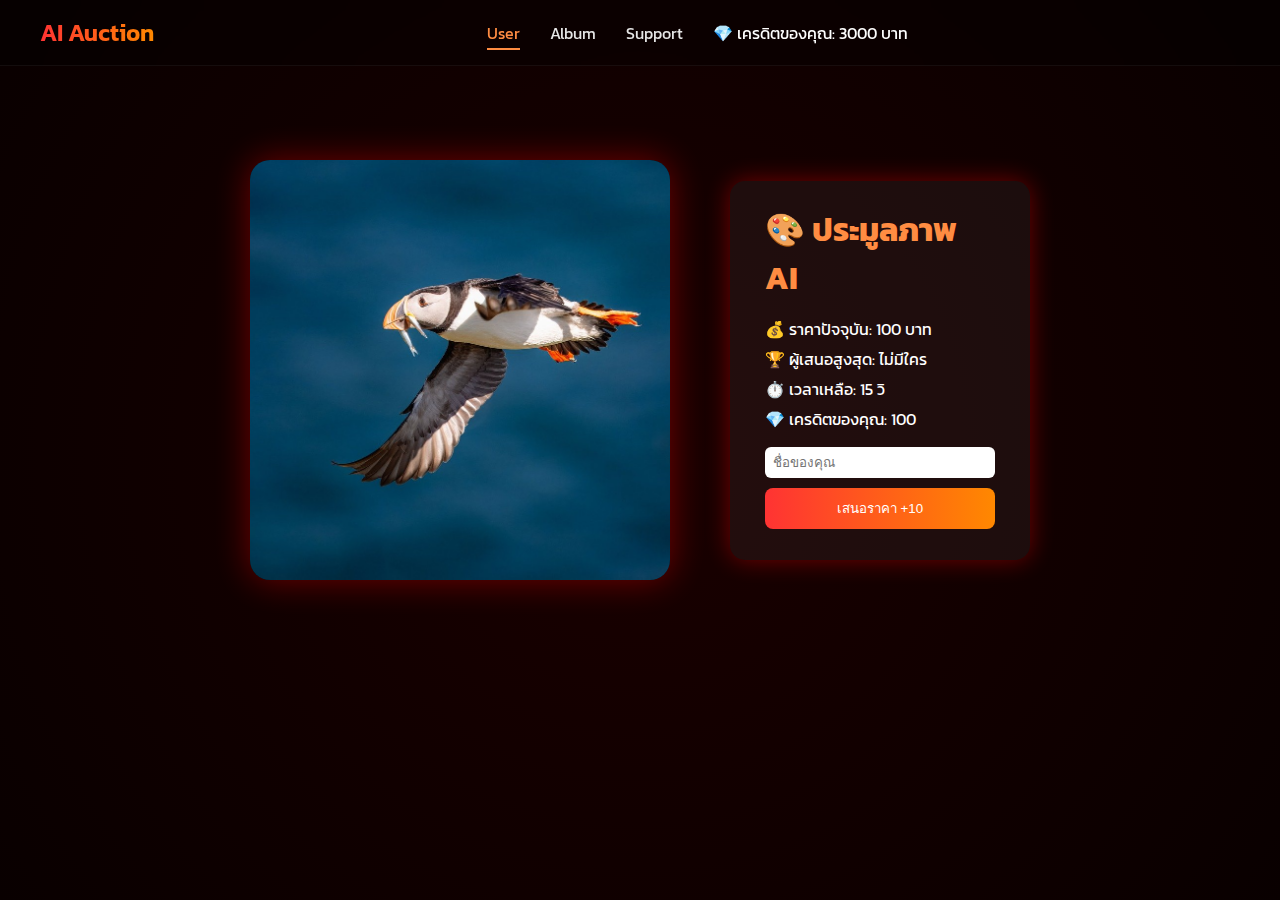
<file: index.html>
<!DOCTYPE html>
<html lang="th">
<head>
  <meta charset="UTF-8" />
  <meta name="viewport" content="width=device-width, initial-scale=1.0" />
  <title>AI Auction</title>
  <link rel="stylesheet" href="style.css" />
</head>
<body>

  <nav class="navbar">
    <div class="logo">AI Auction</div>
    <ul class="nav-links">
      <li><a href="index.html" class="active">User</a></li>
      <li><a href="album.html">Album</a></li>
      <li><a href="support.html">Support</a></li>
      <p>💎 เครดิตของคุณ: <span id="credit">3000</span> บาท</p>
    </ul>
  </nav>

  
  <section class="auction-section">
    <div class="auction-container">
      <div class="image-box">
        <!-- ✅ แค่รูปเดียว -->
        <img id="artImg" src="img/bird-9811729_1280.jpg" alt="ภาพประมูล" />
      </div>

      <div class="info-box">
        <h1>🎨 ประมูลภาพ AI</h1>
        <p>💰 ราคาปัจจุบัน: <span id="price">100</span> บาท</p>
        <p>🏆 ผู้เสนอสูงสุด: <span id="leader">ไม่มีใคร</span></p>
        <p>⏱️ เวลาเหลือ: <span id="timer">10</span> วิ</p>
        <p>💎 เครดิตของคุณ: <span id="credit">100</span></p>

        <input type="text" id="nameInput" placeholder="ชื่อของคุณ" />
        <button id="bidBtn">เสนอราคา +10</button>
        <p id="winner" class="result"></p>
      </div>
    </div>
  </section>

  <script src="script.js"></script>
</body>
</html>
</file>
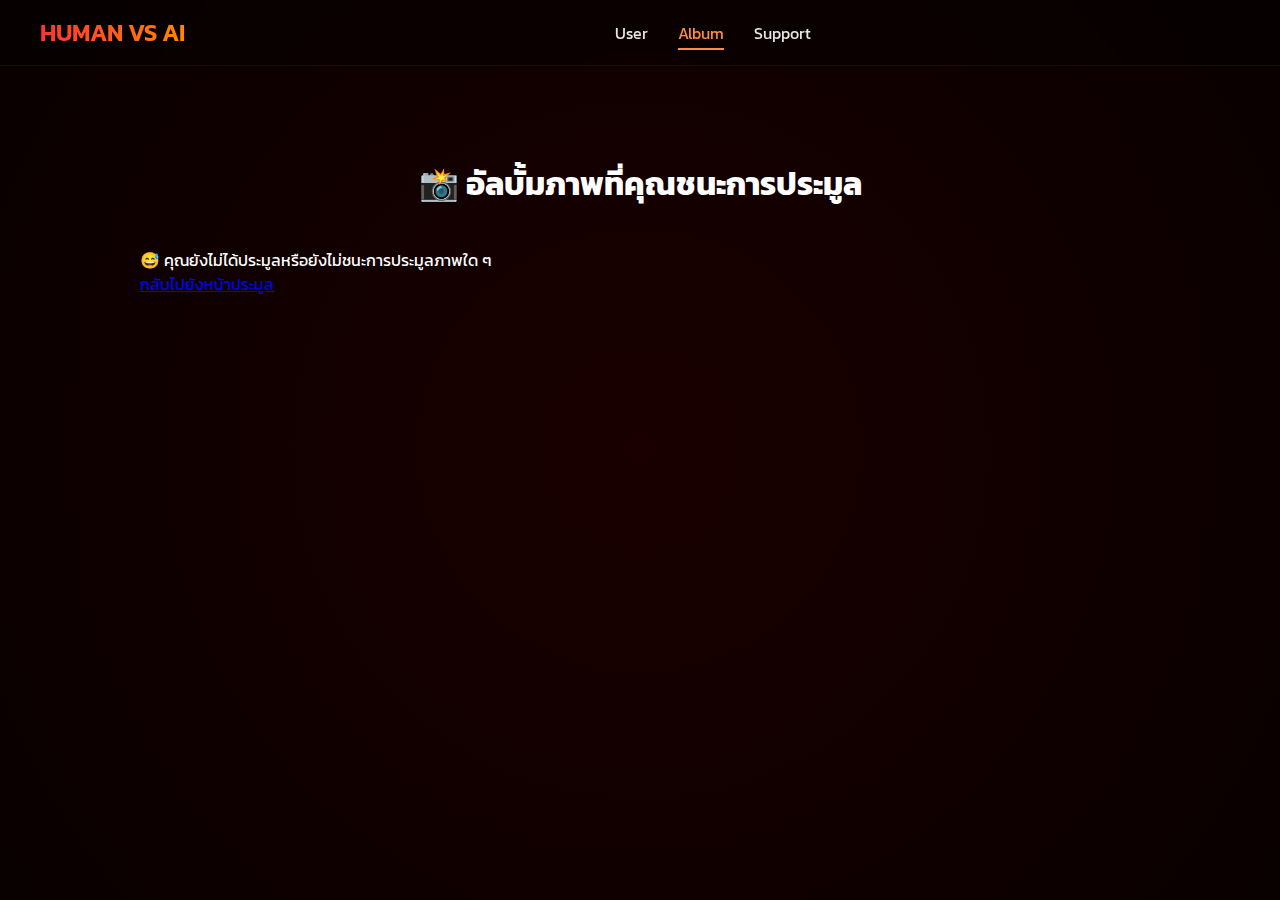
<file: album.html>
<!DOCTYPE html>
<html lang="th">
<head>
  <meta charset="UTF-8" />
  <meta name="viewport" content="width=device-width, initial-scale=1.0" />
  <title>อัลบั้มภาพ HUMAN VS AI</title>
  <link rel="stylesheet" href="style.css" />
</head>
<body>
  <nav class="navbar">
    <div class="logo">HUMAN VS AI</div>
    <ul class="nav-links">
      <li><a href="index.html">User</a></li>
      <li><a href="album.html" class="active">Album</a></li>
      <li><a href="support.html">Support</a></li>
    </ul>
  </nav>

  <section class="auction-section" style="flex-direction: column; align-items: center; margin-top: 120px;">
    <h1>📸 อัลบั้มภาพที่คุณชนะการประมูล</h1>
    <div class="album-grid" id="albumGrid"></div>
  </section>

  <script>
    const albumData = JSON.parse(localStorage.getItem("auctionAlbum")) || [];
    const albumGrid = document.getElementById("albumGrid");

    if (albumData.length === 0) {
      albumGrid.innerHTML = `
        <div class="empty-message">
          <p>😅 คุณยังไม่ได้ประมูลหรือยังไม่ชนะการประมูลภาพใด ๆ</p>
          <a href="index.html" class="back-btn">กลับไปยังหน้าประมูล</a>
        </div>
      `;
    } else {
      albumData.forEach(item => {
        const div = document.createElement("div");
        div.classList.add("album-item");
        div.innerHTML = `
          <img src="${item.image}" alt="art">
          <p>ราคา ${item.price} บาท</p>
          <p>ผู้ชนะ: ${item.winner}</p>
        `;
        albumGrid.appendChild(div);
      });
    }
  </script>
</body>
</html>
</file>
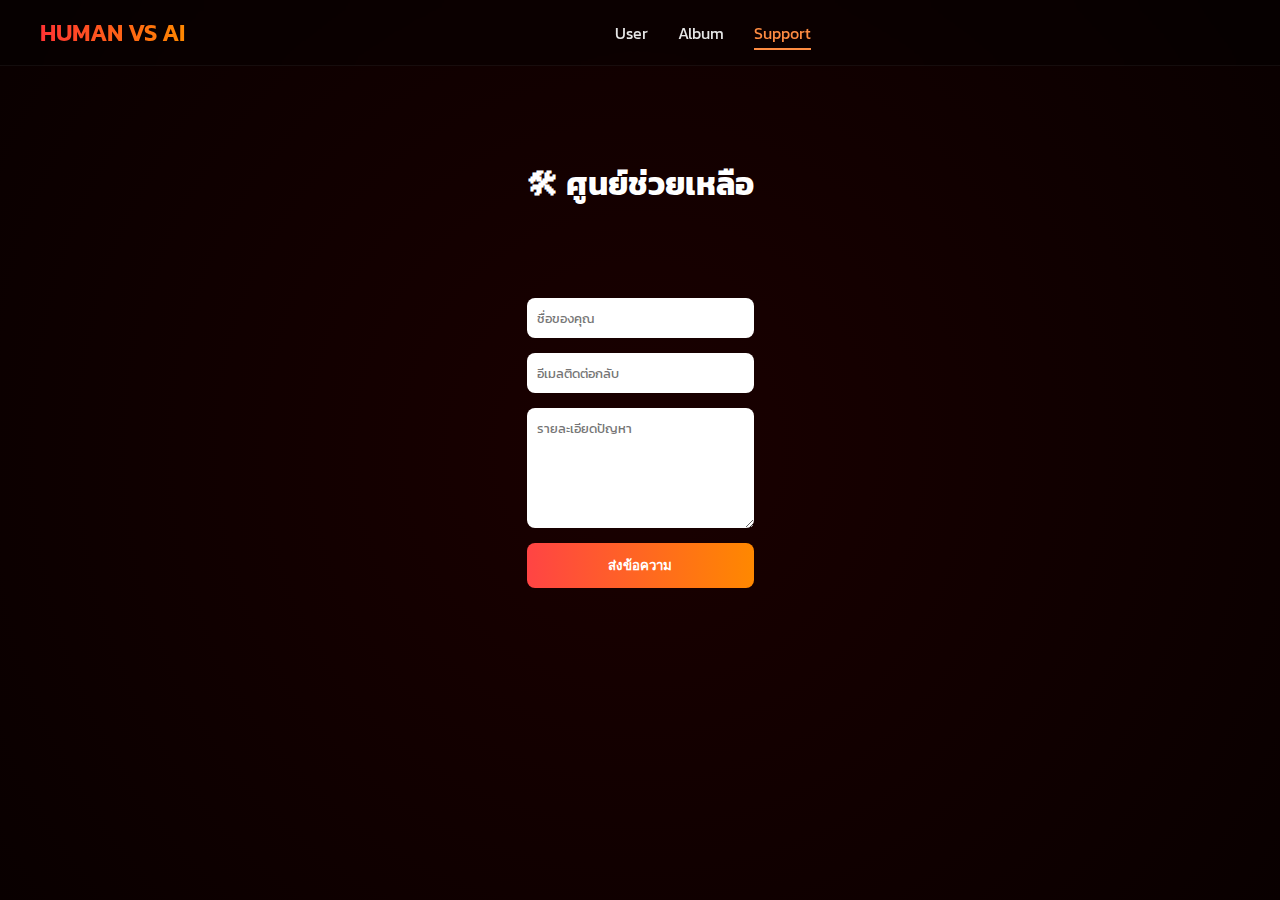
<file: support.html>
<!DOCTYPE html>
<html lang="th">
<head>
  <meta charset="UTF-8">
  <meta name="viewport" content="width=device-width, initial-scale=1.0">
  <title>Support – HUMAN VS AI</title>
  <link rel="stylesheet" href="style.css">
</head>
<body>

<nav class="navbar">
  <div class="logo">HUMAN VS AI</div>
  <ul class="nav-links">
    <li><a href="index.html">User</a></li>
    <li><a href="album.html">Album</a></li>
    <li><a href="support.html" class="active">Support</a></li>
  </ul>
</nav>

<section class="auction-section">
  <div class="auction-container" style="flex-direction:column;">
    <h1>🛠 ศูนย์ช่วยเหลือ</h1>
    <form class="support-form" id="supportForm">
      <input type="text" placeholder="ชื่อของคุณ" required>
      <input type="email" placeholder="อีเมลติดต่อกลับ" required>
      <textarea placeholder="รายละเอียดปัญหา" rows="5" required></textarea>
      <button type="submit">ส่งข้อความ</button>
    </form>
    <p id="supportMsg"></p>
  </div>
</section>

<script>
  document.getElementById("supportForm").addEventListener("submit",e=>{
    e.preventDefault();
    document.getElementById("supportMsg").textContent="✅ ข้อความถูกส่งเรียบร้อยแล้ว ขอบคุณ!";
    e.target.reset();
  });
</script>
</body>
</html>
</file>
<file: style.css>
/* ====== ฟอนต์ & พื้นหลังหลัก ====== */
@import url('https://fonts.googleapis.com/css2?family=Kanit:wght@300;400;600&display=swap');

* {
  margin: 0;
  padding: 0;
  box-sizing: border-box;
}

html, body {
  width: 100%;
  max-width: 100vw;
  overflow-x: hidden;
  font-family: 'Kanit', sans-serif;
  color: #fff;
  background: radial-gradient(circle at center, #1a0000 0%, #090000 100%);
  min-height: 100vh;
}

/* ====== Navbar ====== */
.navbar {
  width: 100%;
  max-width: 100vw;
  display: flex;
  justify-content: space-between;
  align-items: center;
  background: rgba(0, 0, 0, 0.3);
  backdrop-filter: blur(10px);
  padding: 15px 40px;
  position: fixed;
  top: 0;
  left: 0;
  z-index: 100;
  box-sizing: border-box;
  border-bottom: 1px solid rgba(255, 255, 255, 0.05);
}

.logo {
  font-size: 1.5rem;
  font-weight: 600;
  background: linear-gradient(90deg, #ff3333, #ff8800);
  -webkit-background-clip: text;
  -webkit-text-fill-color: transparent;
  white-space: nowrap;
}

.nav-links {
  list-style: none;
  display: flex;
  justify-content: center;
  align-items: center;
  gap: 30px;
  margin: 0;
  padding: 0;
  flex: 1;
}

.nav-links a {
  text-decoration: none;
  color: #e6e6e6;
  font-weight: 400;
  transition: all 0.3s ease;
  white-space: nowrap;
}

.nav-links a:hover,
.nav-links a.active {
  color: #ff8c42;
  border-bottom: 2px solid #ff8c42;
  padding-bottom: 3px;
}

/* เครดิตด้านขวา */
.wallet {
  background: rgba(255, 255, 255, 0.08);
  border-radius: 10px;
  padding: 6px 12px;
  font-size: 0.9rem;
  display: flex;
  align-items: center;
  gap: 6px;
  white-space: nowrap;
}

.wallet button {
  background: linear-gradient(90deg, #ff3333, #ff8800);
  border: none;
  color: white;
  padding: 6px 10px;
  border-radius: 8px;
  cursor: pointer;
  transition: 0.3s;
  font-size: 0.85rem;
}
.wallet button:hover {
  box-shadow: 0 0 10px #ff6600;
}

/* ====== Auction Section ====== */
.auction-section {
  display: flex;
  justify-content: center;
  align-items: center;
  flex: 1;
  margin-top: 120px;
  padding: 40px 20px;
}

.auction-container {
  display: flex;
  align-items: center;
  justify-content: center;
  gap: 60px;
  flex-wrap: wrap;
}

/* กล่องภาพ */
.image-box {
  width: 420px;
  height: 420px;
  border-radius: 20px;
  overflow: hidden;
  box-shadow: 0 0 35px rgba(255, 0, 0, 0.4);
  transition: transform 0.4s;
}
.image-box:hover {
  transform: scale(1.02);
}
.image-box img {
  width: 100%;
  height: 100%;
  object-fit: cover;
}

/* กล่องข้อมูล */
.info-box {
  background: rgba(255, 255, 255, 0.05);
  padding: 25px 35px;
  border-radius: 15px;
  box-shadow: 0 0 25px rgba(255, 0, 0, 0.4);
  width: 300px;
}

.info-box h1 {
  color: #ff8c42;
  margin-bottom: 15px;
}

.info-box p {
  margin: 6px 0;
}

.info-box input {
  width: 100%;
  padding: 8px;
  border: none;
  border-radius: 6px;
  margin-top: 10px;
}

.info-box button {
  width: 100%;
  margin-top: 10px;
  padding: 10px;
  background: linear-gradient(90deg, #ff3333, #ff8800);
  border: none;
  border-radius: 8px;
  color: white;
  cursor: pointer;
  transition: 0.3s;
}
.info-box button:hover {
  box-shadow: 0 0 15px #ff6600;
}

/* ====== Wallet Popup ====== */
.wallet-popup {
  display: none;
  position: fixed;
  top: 0; left: 0;
  width: 100%; height: 100%;
  background: rgba(0, 0, 0, 0.8);
  justify-content: center;
  align-items: center;
  z-index: 999;
}

.wallet-content {
  background: rgba(255, 255, 255, 0.08);
  border-radius: 15px;
  padding: 30px 40px;
  width: 350px;
  box-shadow: 0 0 30px rgba(255, 50, 0, 0.4);
  text-align: center;
}

.wallet-buttons {
  display: flex;
  justify-content: space-between;
  margin-top: 15px;
}

.wallet-buttons button {
  flex: 1;
  margin: 0 5px;
  padding: 8px;
  background: linear-gradient(90deg, #ff3333, #ff8800);
  border: none;
  border-radius: 8px;
  color: white;
  cursor: pointer;
  transition: 0.3s;
}
.wallet-buttons button:hover {
  box-shadow: 0 0 15px #ff6600;
}

.close-btn {
  background: #ff3333;
  border: none;
  padding: 8px 16px;
  border-radius: 8px;
  color: white;
  cursor: pointer;
  margin-top: 15px;
}

/* ====== Album ====== */
.album-grid {
  display: grid;
  grid-template-columns: repeat(auto-fit, minmax(220px, 1fr));
  gap: 30px;
  margin-top: 40px;
  width: 90%;
  max-width: 1000px;
}
.album-item {
  text-align: center;
  background: rgba(255, 255, 255, 0.05);
  border-radius: 12px;
  padding: 10px;
  box-shadow: 0 0 15px rgba(255, 100, 0, 0.2);
}
.album-item img {
  width: 100%;
  border-radius: 10px;
}
.album-item p {
  margin-top: 10px;
  font-size: 14px;
}

/* ====== Support Form ====== */
.support-form {
  display: flex;
  flex-direction: column;
  gap: 15px;
  width: 100%;
  max-width: 500px;
  margin-top: 30px;
}
.support-form input,
.support-form textarea {
  padding: 10px;
  border: none;
  border-radius: 8px;
  width: 100%;
  font-family: 'Kanit', sans-serif;
}
.support-form button {
  padding: 12px;
  border: none;
  border-radius: 8px;
  background: linear-gradient(90deg, #ff4444, #ff8800);
  color: #fff;
  font-weight: 600;
  cursor: pointer;
  transition: 0.3s;
}
.support-form button:hover {
  box-shadow: 0 0 10px #ff6600;
}

/* ====== Responsive ====== */
@media (max-width: 1024px) {
  .navbar {
    padding: 12px 25px;
  }
  .nav-links {
    gap: 20px;
  }
}

@media (max-width: 768px) {
  .navbar {
    flex-direction: column;
    align-items: flex-start;
    gap: 10px;
  }
  .nav-links {
    flex-wrap: wrap;
    gap: 15px;
  }
  .wallet {
    align-self: flex-start;
  }
  .auction-container {
    flex-direction: column;
    gap: 30px;
  }
  .image-box, .info-box {
    width: 90%;
  }
}
</file>
